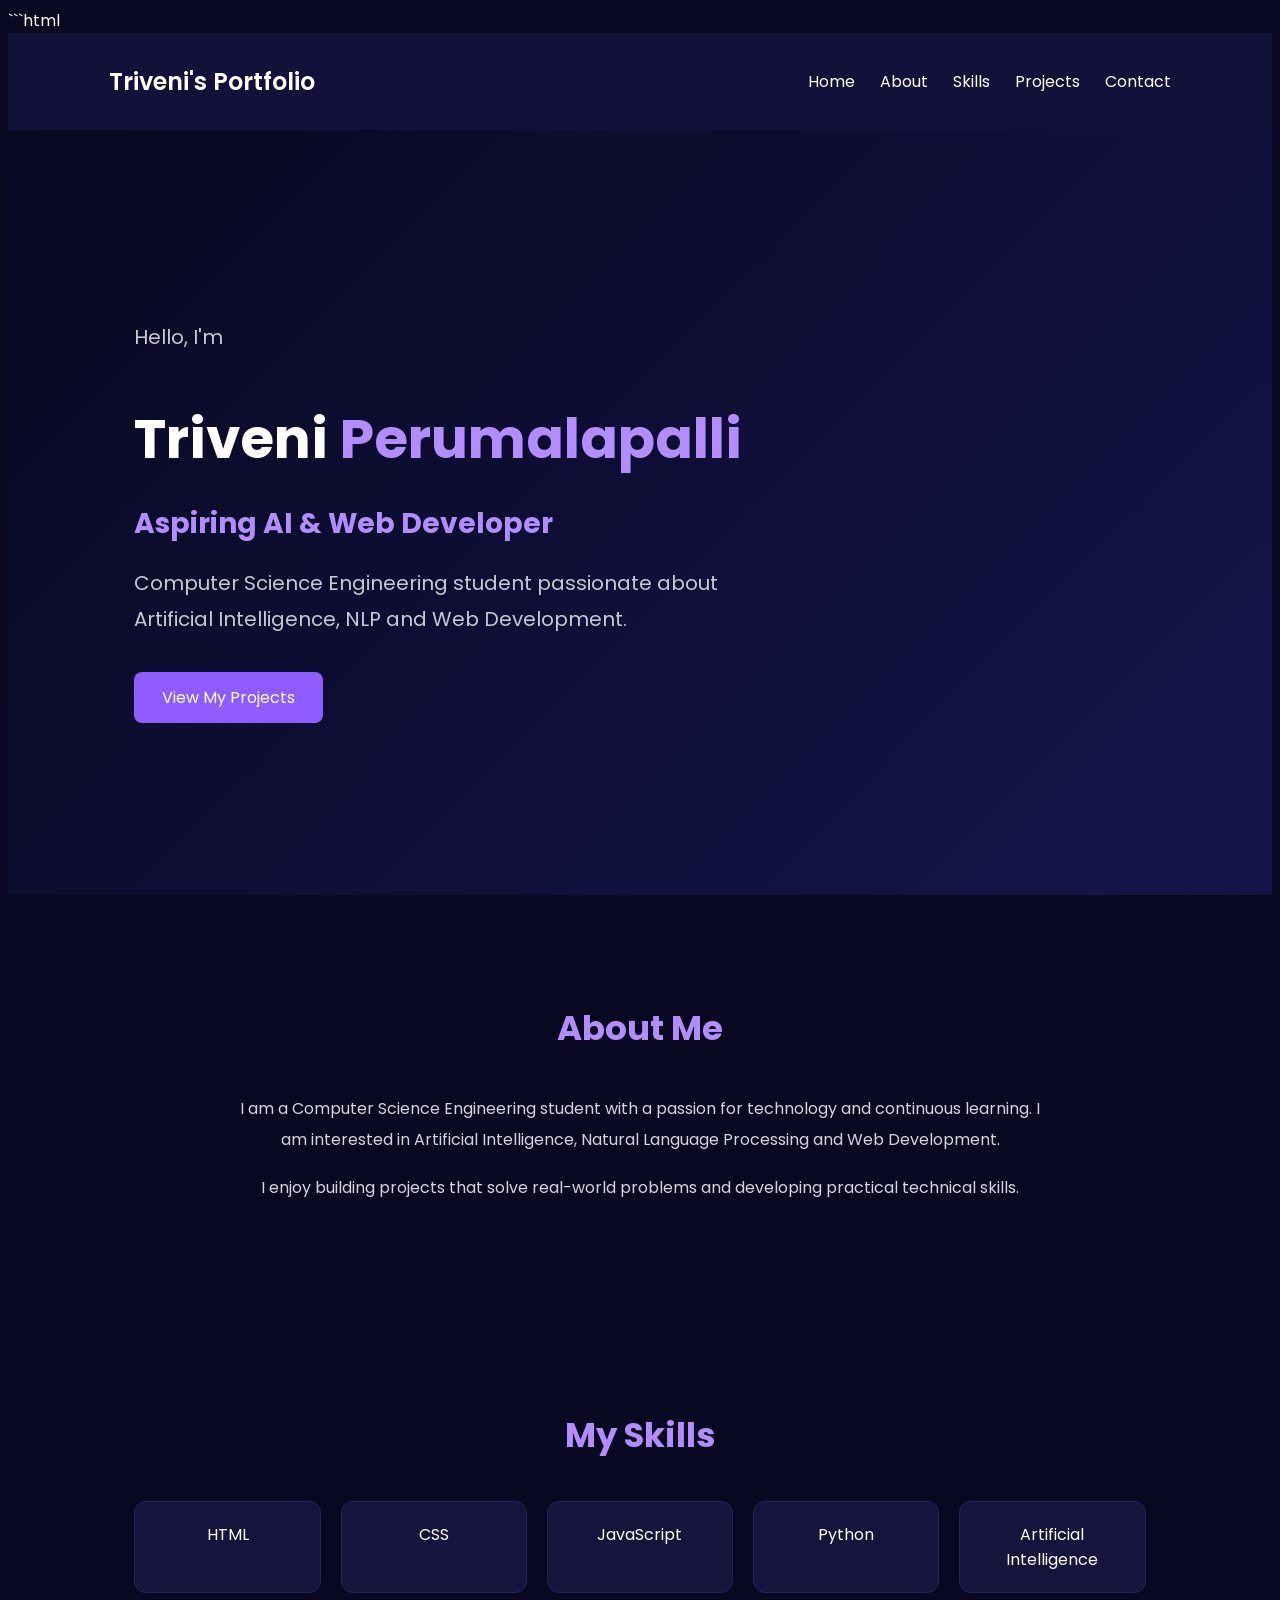
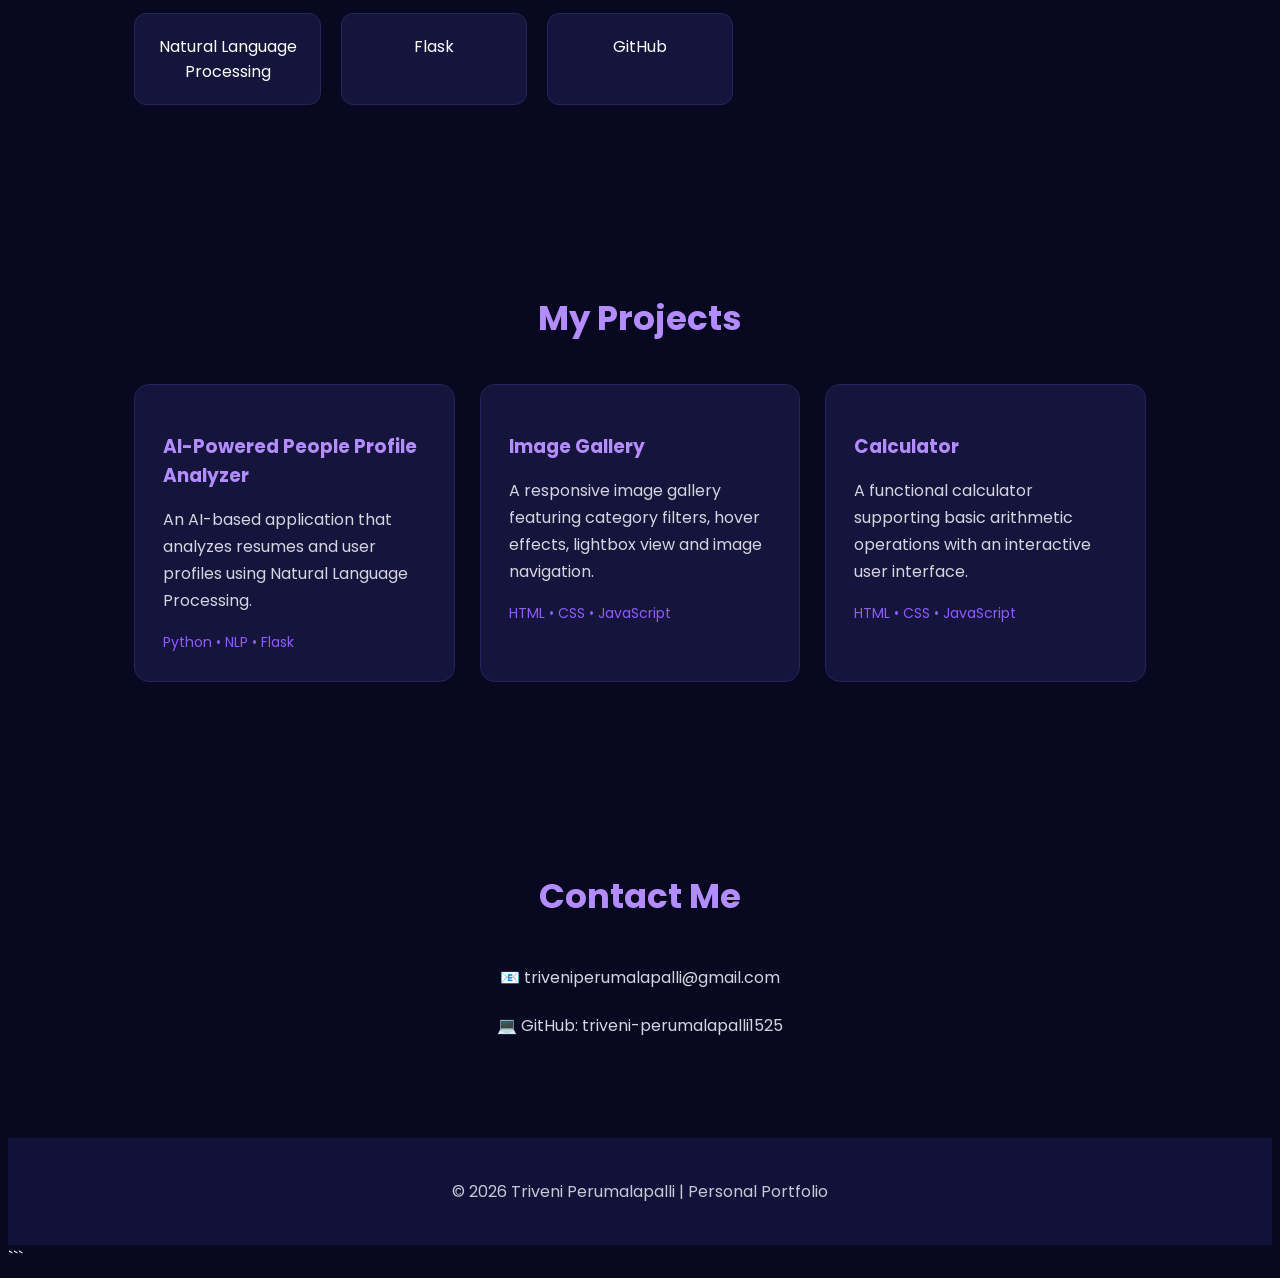
<file: CodeAlpha_Portfolio/index.html>
```html
<!DOCTYPE html>
<html lang="en">

<head>
    <meta charset="UTF-8">
    <meta name="viewport" content="width=device-width, initial-scale=1.0">

    <title>Triveni Perumalapalli | Portfolio</title>

    <link rel="stylesheet" href="style.css">

    <link rel="preconnect" href="https://fonts.googleapis.com">
    <link rel="preconnect" href="https://fonts.gstatic.com" crossorigin>
    <link href="https://fonts.googleapis.com/css2?family=Poppins:wght@400;500;600;700&display=swap"
        rel="stylesheet">
</head>

<body>

    <!-- Navigation -->
    <header>
        <nav>
            <div class="logo">Triveni's Portfolio</div>

            <ul>
                <li><a href="#home">Home</a></li>
                <li><a href="#about">About</a></li>
                <li><a href="#skills">Skills</a></li>
                <li><a href="#projects">Projects</a></li>
                <li><a href="#contact">Contact</a></li>
            </ul>
        </nav>
    </header>


    <!-- Home Section -->
    <main>

        <section id="home" class="hero">

            <div class="hero-text">

                <p>Hello, I'm</p>

                <h1>Triveni <span>Perumalapalli</span></h1>

                <h2>Aspiring AI & Web Developer</h2>

                <p class="intro">
                    Computer Science Engineering student passionate about
                    Artificial Intelligence, NLP and Web Development.
                </p>

                <a href="#projects" class="btn">View My Projects</a>

            </div>

        </section>


        <!-- About Section -->
        <section id="about">

            <h2 class="section-title">About Me</h2>

            <div class="about-content">

                <p>
                    I am a Computer Science Engineering student with a passion
                    for technology and continuous learning. I am interested in
                    Artificial Intelligence, Natural Language Processing and
                    Web Development.
                </p>

                <p>
                    I enjoy building projects that solve real-world problems
                    and developing practical technical skills.
                </p>

            </div>

        </section>


        <!-- Skills Section -->
        <section id="skills">

            <h2 class="section-title">My Skills</h2>

            <div class="skills-container">

                <div class="skill-card">HTML</div>
                <div class="skill-card">CSS</div>
                <div class="skill-card">JavaScript</div>
                <div class="skill-card">Python</div>
                <div class="skill-card">Artificial Intelligence</div>
                <div class="skill-card">Natural Language Processing</div>
                <div class="skill-card">Flask</div>
                <div class="skill-card">GitHub</div>

            </div>

        </section>


        <!-- Projects Section -->
        <section id="projects">

            <h2 class="section-title">My Projects</h2>

            <div class="projects-container">

                <div class="project-card">

                    <h3>AI-Powered People Profile Analyzer</h3>

                    <p>
                        An AI-based application that analyzes resumes and
                        user profiles using Natural Language Processing.
                    </p>

                    <span>Python • NLP • Flask</span>

                </div>


                <div class="project-card">

                    <h3>Image Gallery</h3>

                    <p>
                        A responsive image gallery featuring category filters,
                        hover effects, lightbox view and image navigation.
                    </p>

                    <span>HTML • CSS • JavaScript</span>

                </div>


                <div class="project-card">

                    <h3>Calculator</h3>

                    <p>
                        A functional calculator supporting basic arithmetic
                        operations with an interactive user interface.
                    </p>

                    <span>HTML • CSS • JavaScript</span>

                </div>

            </div>

        </section>


        <!-- Contact Section -->
        <section id="contact">

            <h2 class="section-title">Contact Me</h2>

            <div class="contact-content">

                <p>📧 triveniperumalapalli@gmail.com</p>

                <p>
                    💻 GitHub:
                    triveni-perumalapalli1525
                </p>

            </div>

        </section>

    </main>


    <!-- Footer -->
    <footer>

        <p>© 2026 Triveni Perumalapalli | Personal Portfolio</p>

    </footer>

    <script src="script.js"></script>

</body>

</html>
```
</file>
<file: CodeAlpha_Portfolio/style.css>
```css id="p4ks2a"
* {
    margin: 0;
    padding: 0;
    box-sizing: border-box;
}

html {
    scroll-behavior: smooth;
}

body {
    background: #080821;
    color: white;
    font-family: 'Poppins', sans-serif;
}

/* Navigation */
nav {
    display: flex;
    justify-content: space-between;
    align-items: center;
    padding: 20px 8%;
    background: #11113a;
    position: sticky;
    top: 0;
    z-index: 1000;
}

.logo {
    font-size: 24px;
    font-weight: 600;
}

nav ul {
    display: flex;
    list-style: none;
}

nav ul li {
    margin-left: 25px;
}

nav ul li a {
    text-decoration: none;
    color: white;
    transition: 0.3s;
}

nav ul li a:hover {
    color: #b38cff;
}

/* Hero Section */
.hero {
    min-height: 85vh;
    display: flex;
    align-items: center;
    padding: 0 10%;
    background: linear-gradient(135deg, #080821, #15154b);
}

.hero-text {
    max-width: 750px;
}

.hero-text p {
    font-size: 20px;
    color: #c8c8d4;
    margin-bottom: 10px;
}

.hero h1 {
    font-size: 55px;
    margin-bottom: 10px;
}

.hero h1 span {
    color: #b38cff;
}

.hero h2 {
    font-size: 28px;
    color: #b38cff;
    margin-bottom: 20px;
}

.intro {
    max-width: 650px;
    line-height: 1.8;
}

.btn {
    display: inline-block;
    margin-top: 25px;
    padding: 13px 28px;
    background: #8f5cff;
    color: white;
    text-decoration: none;
    border-radius: 8px;
    transition: 0.3s;
}

.btn:hover {
    transform: translateY(-4px);
    background: #a878ff;
}

/* Sections */
section {
    padding: 80px 10%;
}

.section-title {
    text-align: center;
    font-size: 34px;
    margin-bottom: 40px;
    color: #b38cff;
}

/* About */
.about-content {
    max-width: 800px;
    margin: auto;
    text-align: center;
    line-height: 1.9;
    color: #d5d5df;
}

.about-content p {
    margin-bottom: 18px;
}

/* Skills */
.skills-container {
    display: grid;
    grid-template-columns: repeat(auto-fit, minmax(170px, 1fr));
    gap: 20px;
}

.skill-card {
    background: #14143c;
    padding: 20px;
    text-align: center;
    border-radius: 12px;
    transition: 0.3s;
    border: 1px solid #25255b;
}

.skill-card:hover {
    transform: translateY(-7px);
    background: #1c1c4f;
}

/* Projects */
.projects-container {
    display: grid;
    grid-template-columns: repeat(auto-fit, minmax(270px, 1fr));
    gap: 25px;
}

.project-card {
    background: #14143c;
    padding: 28px;
    border-radius: 15px;
    border: 1px solid #25255b;
    transition: 0.3s;
}

.project-card:hover {
    transform: translateY(-8px);
}

.project-card h3 {
    color: #b38cff;
    margin-bottom: 15px;
}

.project-card p {
    color: #d5d5df;
    line-height: 1.7;
    margin-bottom: 18px;
}

.project-card span {
    color: #8f5cff;
    font-size: 14px;
}

/* Contact */
.contact-content {
    text-align: center;
    line-height: 2;
    color: #d5d5df;
}

/* Footer */
footer {
    text-align: center;
    padding: 25px;
    background: #11113a;
    color: #c8c8d4;
}

/* Responsive Design */
@media (max-width: 700px) {

    nav {
        flex-direction: column;
        gap: 15px;
    }

    nav ul {
        flex-wrap: wrap;
        justify-content: center;
        gap: 12px;
    }

    nav ul li {
        margin-left: 0;
    }

    .hero h1 {
        font-size: 38px;
    }

    .hero h2 {
        font-size: 22px;
    }

    section {
        padding: 60px 7%;
    }
}
```
</file>
